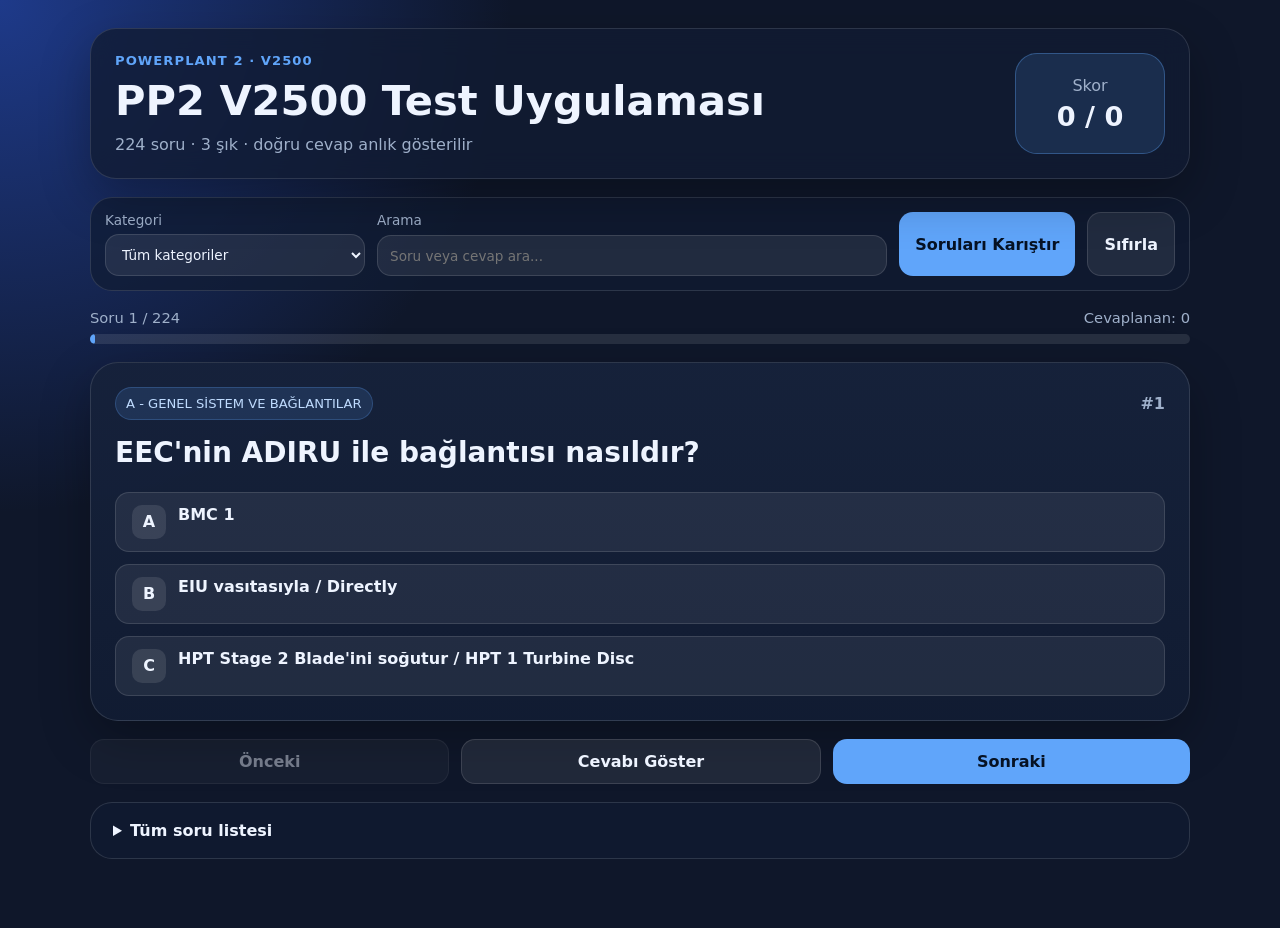
<file: index.html>
<!doctype html>
<html lang="tr">
<head>
  <meta charset="UTF-8" />
  <meta name="viewport" content="width=device-width, initial-scale=1.0" />
  <title>PP2 V2500 Test Uygulaması</title>
  <link rel="stylesheet" href="style.css" />
</head>
<body>
  <main class="app">
    <header class="hero">
      <div>
        <p class="eyebrow">POWERPLANT 2 · V2500</p>
        <h1>PP2 V2500 Test Uygulaması</h1>
        <p class="sub">224 soru · 3 şık · doğru cevap anlık gösterilir</p>
      </div>
      <div class="score-card">
        <span>Skor</span>
        <strong id="scoreText">0 / 0</strong>
      </div>
    </header>

    <section class="toolbar">
      <label>
        Kategori
        <select id="categoryFilter">
          <option value="all">Tüm kategoriler</option>
        </select>
      </label>
      <label>
        Arama
        <input id="searchInput" type="search" placeholder="Soru veya cevap ara..." />
      </label>
      <button id="shuffleBtn" type="button">Soruları Karıştır</button>
      <button id="resetBtn" type="button" class="ghost">Sıfırla</button>
    </section>

    <section class="progress-wrap">
      <div class="progress-meta">
        <span id="progressText">Soru 1 / 224</span>
        <span id="answeredText">Cevaplanan: 0</span>
      </div>
      <div class="progress"><div id="progressBar"></div></div>
    </section>

    <section class="question-card" aria-live="polite">
      <div class="question-top">
        <span id="categoryBadge" class="badge"></span>
        <span id="questionNo" class="question-no"></span>
      </div>
      <h2 id="questionText"></h2>
      <div id="options" class="options"></div>
      <div id="feedback" class="feedback hidden"></div>
    </section>

    <nav class="nav-buttons">
      <button id="prevBtn" type="button" class="ghost">Önceki</button>
      <button id="showAnswerBtn" type="button" class="ghost">Cevabı Göster</button>
      <button id="nextBtn" type="button">Sonraki</button>
    </nav>

    <section class="list-panel">
      <details>
        <summary>Tüm soru listesi</summary>
        <div id="questionList" class="question-list"></div>
      </details>
    </section>
  </main>

  <script src="questions.js"></script>
  <script src="app.js"></script>
</body>
</html>
</file>
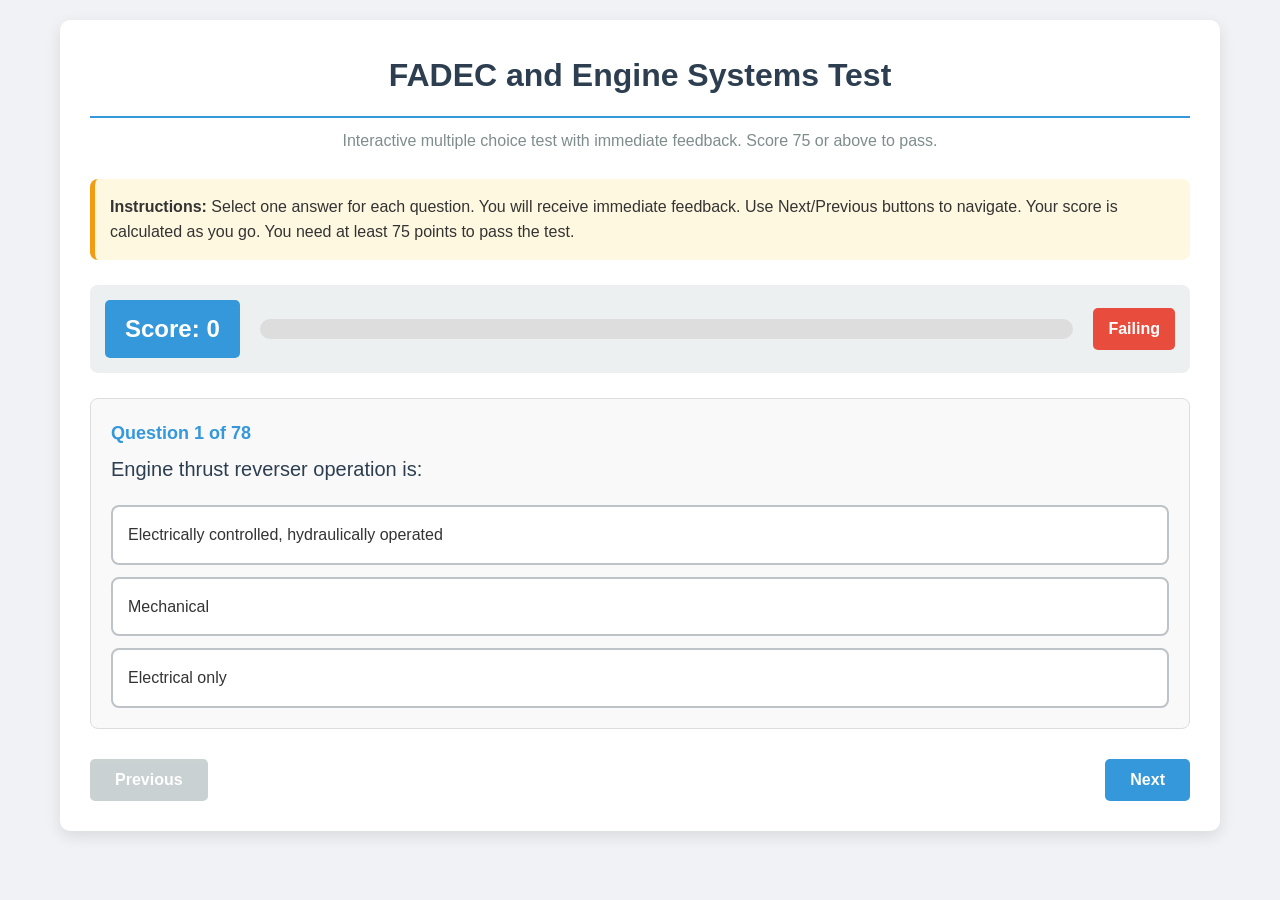
<file: fixed_107_quiz.html>
<!DOCTYPE html>
<html lang="en">

<head>
    <meta charset="UTF-8">
    <meta name="viewport" content="width=device-width, initial-scale=1.0">
    <title>PW4000--TAHTA-SORULARI Test</title>
    <style>
        * {
            box-sizing: border-box;
            margin: 0;
            padding: 0;
            font-family: 'Segoe UI', Tahoma, Geneva, Verdana, sans-serif;
        }

        body {
            background-color: #f0f2f5;
            color: #333;
            line-height: 1.6;
            padding: 20px;
            max-width: 1200px;
            margin: 0 auto;
        }

        .container {
            background-color: white;
            border-radius: 10px;
            box-shadow: 0 5px 15px rgba(0, 0, 0, 0.1);
            padding: 30px;
            margin-bottom: 30px;
        }

        h1 {
            color: #2c3e50;
            text-align: center;
            margin-bottom: 10px;
            border-bottom: 2px solid #3498db;
            padding-bottom: 15px;
        }

        .description {
            text-align: center;
            color: #7f8c8d;
            margin-bottom: 25px;
            font-size: 16px;
        }

        .score-container {
            display: flex;
            justify-content: space-between;
            align-items: center;
            background-color: #ecf0f1;
            padding: 15px;
            border-radius: 8px;
            margin-bottom: 25px;
            flex-wrap: wrap;
        }

        .score-box {
            background-color: #3498db;
            color: white;
            padding: 10px 20px;
            border-radius: 5px;
            font-size: 24px;
            font-weight: bold;
            min-width: 100px;
            text-align: center;
        }

        .progress-bar {
            flex-grow: 1;
            height: 20px;
            background-color: #ddd;
            border-radius: 10px;
            margin: 0 20px;
            overflow: hidden;
        }

        .progress {
            height: 100%;
            background-color: #2ecc71;
            width: 0%;
            transition: width 0.5s ease;
        }

        .status {
            font-weight: bold;
            padding: 8px 15px;
            border-radius: 5px;
            background-color: #f39c12;
            color: white;
        }

        .status.passed {
            background-color: #27ae60;
        }

        .status.failed {
            background-color: #e74c3c;
        }

        .question-container {
            margin-bottom: 30px;
            padding: 20px;
            border: 1px solid #ddd;
            border-radius: 8px;
            background-color: #f9f9f9;
        }

        .question-number {
            color: #3498db;
            font-weight: bold;
            margin-bottom: 5px;
            font-size: 18px;
        }

        .question-text {
            font-size: 20px;
            margin-bottom: 20px;
            color: #2c3e50;
        }

        .options-container {
            display: grid;
            grid-template-columns: 1fr;
            gap: 12px;
        }

        .option {
            padding: 15px;
            border: 2px solid #bdc3c7;
            border-radius: 8px;
            cursor: pointer;
            transition: all 0.2s;
            font-size: 16px;
            background-color: white;
        }

        .option:hover {
            background-color: #f1f8ff;
            border-color: #3498db;
        }

        .option.selected {
            background-color: #d6eaf8;
            border-color: #2980b9;
        }

        .option.correct {
            background-color: #d5f4e6;
            border-color: #27ae60;
        }

        .option.incorrect {
            background-color: #fadbd8;
            border-color: #e74c3c;
        }

        .feedback {
            padding: 15px;
            border-radius: 8px;
            margin-top: 20px;
            display: none;
            font-weight: bold;
        }

        .feedback.correct {
            background-color: #d5f4e6;
            color: #27ae60;
            border-left: 5px solid #27ae60;
        }

        .feedback.incorrect {
            background-color: #fadbd8;
            color: #e74c3c;
            border-left: 5px solid #e74c3c;
        }

        .navigation {
            display: flex;
            justify-content: space-between;
            margin-top: 30px;
        }

        button {
            padding: 12px 25px;
            border: none;
            border-radius: 5px;
            cursor: pointer;
            font-size: 16px;
            font-weight: bold;
            transition: all 0.3s;
        }

        #prev-btn {
            background-color: #95a5a6;
            color: white;
        }

        #prev-btn:hover:not(:disabled) {
            background-color: #7f8c8d;
        }

        #next-btn {
            background-color: #3498db;
            color: white;
        }

        #next-btn:hover:not(:disabled) {
            background-color: #2980b9;
        }

        #submit-btn {
            background-color: #27ae60;
            color: white;
            display: none;
        }

        #submit-btn:hover {
            background-color: #219653;
        }

        button:disabled {
            opacity: 0.5;
            cursor: not-allowed;
        }

        .results-container {
            display: none;
            text-align: center;
            padding: 30px;
            background-color: #f9f9f9;
            border-radius: 10px;
            margin-top: 20px;
        }

        .results-title {
            color: #2c3e50;
            margin-bottom: 20px;
            font-size: 28px;
        }

        .final-score {
            font-size: 48px;
            font-weight: bold;
            color: #3498db;
            margin: 20px 0;
        }

        .result-message {
            font-size: 22px;
            margin: 20px 0;
            padding: 15px;
            border-radius: 8px;
        }

        .passed-message {
            background-color: #d5f4e6;
            color: #27ae60;
        }

        .failed-message {
            background-color: #fadbd8;
            color: #e74c3c;
        }

        #restart-btn {
            background-color: #9b59b6;
            color: white;
            margin-top: 20px;
            padding: 15px 40px;
            font-size: 18px;
        }

        #restart-btn:hover {
            background-color: #8e44ad;
        }

        .instructions {
            background-color: #fff8e1;
            padding: 15px;
            border-radius: 8px;
            margin-bottom: 25px;
            border-left: 5px solid #f39c12;
        }

        @media (max-width: 768px) {
            .options-container {
                grid-template-columns: 1fr;
            }

            .score-container {
                flex-direction: column;
                gap: 15px;
            }

            .progress-bar {
                width: 100%;
                margin: 10px 0;
            }
        }
    </style>
</head>

<body>
    <div class="container">
        <h1>FADEC and Engine Systems Test</h1>
        <p class="description">Interactive multiple choice test with immediate feedback. Score 75 or above to pass.</p>

        <div class="instructions">
            <p><strong>Instructions:</strong> Select one answer for each question. You will receive immediate feedback.
                Use Next/Previous buttons to navigate. Your score is calculated as you go. You need at least 75 points
                to pass the test.</p>
        </div>

        <div class="score-container">
            <div class="score-box">Score: <span id="score">0</span></div>
            <div class="progress-bar">
                <div class="progress" id="progress"></div>
            </div>
            <div class="status" id="status">In Progress</div>
        </div>

        <div id="question-display">
            <!-- Questions will be displayed here -->
        </div>

        <div class="navigation">
            <button id="prev-btn" disabled>Previous</button>
            <button id="next-btn">Next</button>
            <button id="submit-btn" style="display:none;">Submit Test</button>
        </div>

        <div class="results-container" id="results-container">
            <h2 class="results-title">Test Results</h2>
            <div class="final-score" id="final-score">0</div>
            <div class="result-message" id="result-message"></div>
            <p id="result-details"></p>
            <button id="restart-btn">Restart Test</button>
        </div>
    </div>

    <script>
        // Questions data
        const questions = [
            {
                "question": "What is the bypass ratio of the PW4000 engine?",
                "correctAnswer": "5.1:1",
                "wrongAnswers": [
                    "4.5:1",
                    "6.0:1"
                ]
            },
            {
                "question": "Approved fuel for PW4000 is:",
                "correctAnswer": "JET A-1",
                "wrongAnswers": [
                    "JET A",
                    "AVGAS"
                ]
            },
            {
                "question": "HPSOV is:",
                "correctAnswer": "Electrically controlled, hydraulically operated",
                "wrongAnswers": [
                    "Hydraulically controlled",
                    "Pneumatically operated"
                ]
            },
            {
                "question": "Engine thrust reverser operation is:",
                "correctAnswer": "Electrically controlled, hydraulically operated",
                "wrongAnswers": [
                    "Mechanical",
                    "Electrical only"
                ]
            },
            {
                "question": "At which N2 percentage ignition cuts off?",
                "correctAnswer": "48%",
                "wrongAnswers": [
                    "35%",
                    "60%"
                ]
            },
            {
                "question": "Nacelle uses which pressure?",
                "correctAnswer": "Ram air pressure",
                "wrongAnswers": [
                    "Fuel pressure",
                    "Oil pressure"
                ]
            },
            {
                "question": "TCC operates with:",
                "correctAnswer": "Ram air pressure",
                "wrongAnswers": [
                    "Fuel pressure",
                    "Hydraulic pressure"
                ]
            },
            {
                "question": "15th stage bleed air is used for:",
                "correctAnswer": "Anti-ice",
                "wrongAnswers": [
                    "Cooling",
                    "Starting"
                ]
            },
            {
                "question": "Unrated mode reference pressure:",
                "correctAnswer": "P20 or P7",
                "wrongAnswers": [
                    "P49.5",
                    "P3"
                ]
            },
            {
                "question": "How many heat exchangers exist?",
                "correctAnswer": "Two",
                "wrongAnswers": [
                    "One",
                    "Three"
                ]
            },
            {
                "question": "P2/T2 are sensed at:",
                "correctAnswer": "Engine inlet",
                "wrongAnswers": [
                    "Compressor outlet",
                    "Turbine inlet"
                ]
            },
            {
                "question": "REV system controlled by:",
                "correctAnswer": "EIVMU",
                "wrongAnswers": [
                    "FCU",
                    "AGB"
                ]
            },
            {
                "question": "ECU is also called:",
                "correctAnswer": "EEC",
                "wrongAnswers": [
                    "FCU",
                    "MCDU"
                ]
            },
            {
                "question": "Bleed system stages:",
                "correctAnswer": "8th & 15th",
                "wrongAnswers": [
                    "5th & 9th",
                    "10th & 12th"
                ]
            },
            {
                "question": "Fire PB action on HPSOV:",
                "correctAnswer": "OFF",
                "wrongAnswers": [
                    "Open",
                    "No effect"
                ]
            },
            {
                "question": "EGT data is sent to:",
                "correctAnswer": "EEC",
                "wrongAnswers": [
                    "ECAM",
                    "FCU"
                ]
            },
            {
                "question": "PW4000 PN4168 thrust rating:",
                "correctAnswer": "68,000 lbs",
                "wrongAnswers": [
                    "60,000 lbs",
                    "72,000 lbs"
                ]
            },
            {
                "question": "Oil reservoir pressurization prevents:",
                "correctAnswer": "Cavitation",
                "wrongAnswers": [
                    "Overheating",
                    "Leakage"
                ]
            },
            {
                "question": "LP fuel shut-off valve controlled by:",
                "correctAnswer": "Master lever or Fire PB",
                "wrongAnswers": [
                    "EEC only",
                    "Fuel pump"
                ]
            },
            {
                "question": "Loss of P20 causes engine to go to:",
                "correctAnswer": "Rated N1",
                "wrongAnswers": [
                    "Unrated",
                    "Idle"
                ]
            },
            {
                "question": "Fuel flow and fuel used computed by:",
                "correctAnswer": "EEC",
                "wrongAnswers": [
                    "ECAM",
                    "FCU"
                ]
            },
            {
                "question": "Only dry cranking is possible when:",
                "correctAnswer": "No EIVMU",
                "wrongAnswers": [
                    "No ignition",
                    "No FADEC"
                ]
            },
            {
                "question": "Compressor inlet pressure is:",
                "correctAnswer": "P20",
                "wrongAnswers": [
                    "P49.5",
                    "P3"
                ]
            },
            {
                "question": "EPR is calculated as:",
                "correctAnswer": "P49.5/P20",
                "wrongAnswers": [
                    "P3/P20",
                    "P7/P49.5"
                ]
            },
            {
                "question": "TLS is controlled by:",
                "correctAnswer": "FCPC",
                "wrongAnswers": [
                    "EEC",
                    "MCDU"
                ]
            },
            {
                "question": "PW4000 engine type:",
                "correctAnswer": "High bypass, dual rotor",
                "wrongAnswers": [
                    "Low bypass",
                    "Single spool"
                ]
            },
            {
                "question": "Forward engine mount located at:",
                "correctAnswer": "Intermediate case",
                "wrongAnswers": [
                    "Fan case",
                    "Turbine case"
                ]
            },
            {
                "question": "Which unit does NOT control the engine?",
                "correctAnswer": "DMU",
                "wrongAnswers": [
                    "EEC",
                    "FCU"
                ]
            },
            {
                "question": "Oil pressure below 70 PSI shows:",
                "correctAnswer": "Red",
                "wrongAnswers": [
                    "Amber",
                    "Green"
                ]
            },
            {
                "question": "Master chip detector location:",
                "correctAnswer": "Under oil tank",
                "wrongAnswers": [
                    "AGB",
                    "Bearing sump"
                ]
            },
            {
                "question": "Fuel ON solenoid controlled by:",
                "correctAnswer": "Both",
                "wrongAnswers": [
                    "EEC",
                    "EFC"
                ]
            },
            {
                "question": "Main fuel pump driven by:",
                "correctAnswer": "Gearbox",
                "wrongAnswers": [
                    "Electric motor",
                    "Hydraulic system"
                ]
            },
            {
                "question": "ENG anti-ice feedback is sensed by:",
                "correctAnswer": "Downstream pressure",
                "wrongAnswers": [
                    "Upstream pressure",
                    "Temperature"
                ]
            },
            {
                "question": "Autothrust pushbutton function:",
                "correctAnswer": "Disengage A/THR",
                "wrongAnswers": [
                    "Engage A/THR",
                    "Reset A/THR"
                ]
            },
            {
                "question": "Manual inflight autostart uses:",
                "correctAnswer": "Both ignitions",
                "wrongAnswers": [
                    "Single ignition",
                    "No ignition"
                ]
            },
            {
                "question": "Dry motoring is achieved by:",
                "correctAnswer": "CRANK",
                "wrongAnswers": [
                    "START",
                    "AUTO"
                ]
            },
            {
                "question": "Autothrust activation requires:",
                "correctAnswer": "ADIRS + thrust lever",
                "wrongAnswers": [
                    "Only thrust lever",
                    "EEC only"
                ]
            },
            {
                "question": "EGT measurement is processed by:",
                "correctAnswer": "EEC",
                "wrongAnswers": [
                    "ECAM",
                    "MCDU"
                ]
            },
            {
                "question": "Bleed system uses feedback from:",
                "correctAnswer": "Both",
                "wrongAnswers": [
                    "Pressure switches",
                    "Thermocouples"
                ]
            },
            {
                "question": "Oil pressure regulation is via:",
                "correctAnswer": "Metering plug",
                "wrongAnswers": [
                    "Pump",
                    "Valve"
                ]
            },
            {
                "question": "FADEC SYS FAULT indicates:",
                "correctAnswer": "Thermocouple overheat",
                "wrongAnswers": [
                    "Fuel leak",
                    "Oil overpressure"
                ]
            },
            {
                "question": "Gas pressure loss opens:",
                "correctAnswer": "Integrity valve",
                "wrongAnswers": [
                    "PRV",
                    "HPSOV"
                ]
            },
            {
                "question": "Fuel filter clog indication appears on:",
                "correctAnswer": "SD F/USED",
                "wrongAnswers": [
                    "EWD",
                    "MCDU"
                ]
            },
            {
                "question": "EIVMU receives N2 speed from:",
                "correctAnswer": "EEC",
                "wrongAnswers": [
                    "Sensor",
                    "PMA"
                ]
            },
            {
                "question": "ERU location:",
                "correctAnswer": "Engine rear near EEC",
                "wrongAnswers": [
                    "Fan case",
                    "AGB"
                ]
            },
            {
                "question": "PW4000 bleed configuration:",
                "correctAnswer": "8th & 15th",
                "wrongAnswers": [
                    "5th & 9th",
                    "10th & 12th"
                ]
            },
            {
                "question": "Servo fuel supplied via:",
                "correctAnswer": "Main boost stage",
                "wrongAnswers": [
                    "Transfer pump",
                    "EFC"
                ]
            },
            {
                "question": "Fuel is mixed in:",
                "correctAnswer": "Bypass duct",
                "wrongAnswers": [
                    "Core",
                    "Combustor"
                ]
            },
            {
                "question": "Forward engine mount attached to:",
                "correctAnswer": "Intermediate case",
                "wrongAnswers": [
                    "Fan case",
                    "Turbine case"
                ]
            },
            {
                "question": "T/R indication disappears when:",
                "correctAnswer": "Fully stowed & locked",
                "wrongAnswers": [
                    "Unlocked",
                    "Hydraulic off"
                ]
            },
            {
                "question": "TLS function:",
                "correctAnswer": "Inflight T/R deployment",
                "wrongAnswers": [
                    "Reverse unlock",
                    "Ground lock"
                ]
            },
            {
                "question": "Oil reservoir pressurization prevents:",
                "correctAnswer": "Cavitation",
                "wrongAnswers": [
                    "Leakage",
                    "Overheat"
                ]
            },
            {
                "question": "Master lever ON opens:",
                "correctAnswer": "Both",
                "wrongAnswers": [
                    "LPSOV",
                    "HPSOV"
                ]
            },
            {
                "question": "FAV function:",
                "correctAnswer": "Cooling modulation",
                "wrongAnswers": [
                    "Fuel regulation",
                    "Bleed control"
                ]
            },
            {
                "question": "Vibration sensors monitor:",
                "correctAnswer": "N1 bearing & P flange",
                "wrongAnswers": [
                    "N2 only",
                    "Fan only"
                ]
            },
            {
                "question": "ENG anti-ice valve feedback via:",
                "correctAnswer": "Pressure",
                "wrongAnswers": [
                    "Temperature",
                    "Position"
                ]
            },
            {
                "question": "Only dry cranking is possible with:",
                "correctAnswer": "No EIVMU",
                "wrongAnswers": [
                    "No ignition",
                    "No fuel"
                ]
            },
            {
                "question": "FADEC power changeover is:",
                "correctAnswer": "Automatic",
                "wrongAnswers": [
                    "Manual",
                    "Ground only"
                ]
            },
            {
                "question": "N2 PMA speed to EEC via:",
                "correctAnswer": "EIVMU",
                "wrongAnswers": [
                    "Sensor",
                    "MCDU"
                ]
            },
            {
                "question": "Which mode when P20 is lost?",
                "correctAnswer": "Rated N1",
                "wrongAnswers": [
                    "Unrated",
                    "Idle"
                ]
            },
            {
                "question": "Thrust regulation controlled by:",
                "correctAnswer": "EEC",
                "wrongAnswers": [
                    "FCU",
                    "ECAM"
                ]
            },
            {
                "question": "Oil pressure low warning shown on:",
                "correctAnswer": "EWD",
                "wrongAnswers": [
                    "SD",
                    "MCDU"
                ]
            },
            {
                "question": "Bleed feedback at 2.9 uses:",
                "correctAnswer": "Thermocouple",
                "wrongAnswers": [
                    "Pressure switch",
                    "Valve"
                ]
            },
            {
                "question": "Fire detector system type:",
                "correctAnswer": "Dual loop",
                "wrongAnswers": [
                    "Pneumatic",
                    "Electrical"
                ]
            },
            {
                "question": "Preservation purpose:",
                "correctAnswer": "Corrosion protection",
                "wrongAnswers": [
                    "Cooling",
                    "Lubrication"
                ]
            },
            {
                "question": "No.3 bearing cooling air from:",
                "correctAnswer": "12th stage",
                "wrongAnswers": [
                    "8th stage",
                    "15th stage"
                ]
            },
            {
                "question": "EEC provides EGT limit protection:",
                "correctAnswer": "Only during ground cooling",
                "wrongAnswers": [
                    "Always",
                    "Never"
                ]
            },
            {
                "question": "Engine oil breather system vents:",
                "correctAnswer": "Oil vapor",
                "wrongAnswers": [
                    "Fuel",
                    "Air only"
                ]
            },
            {
                "question": "Fuel used and FF calculated by:",
                "correctAnswer": "EEC",
                "wrongAnswers": [
                    "ECAM",
                    "FCU"
                ]
            },
            {
                "question": "Oil filter clogged indication at:",
                "correctAnswer": "70 PSI",
                "wrongAnswers": [
                    "50 PSI",
                    "90 PSI"
                ]
            },
            {
                "question": "Which component does not use fuel muscle?",
                "correctAnswer": "TVBC",
                "wrongAnswers": [
                    "FMV",
                    "EFC"
                ]
            },
            {
                "question": "ENG START selector to NORM:",
                "correctAnswer": "Immediate de-energize",
                "wrongAnswers": [
                    "Delayed de-energize",
                    "No effect"
                ]
            },
            {
                "question": "When no EIVMU available:",
                "correctAnswer": "Dry start only",
                "wrongAnswers": [
                    "Wet start",
                    "Auto start"
                ]
            },
            {
                "question": "NCC air source:",
                "correctAnswer": "Fan air",
                "wrongAnswers": [
                    "Core air",
                    "Bleed air"
                ]
            },
            {
                "question": "EEC receives digital inputs from:",
                "correctAnswer": "EIVMU",
                "wrongAnswers": [
                    "ECAM",
                    "ADIRS"
                ]
            },
            {
                "question": "Vibration green pulse indicates:",
                "correctAnswer": "Out of limit",
                "wrongAnswers": [
                    "Normal",
                    "Sensor failure"
                ]
            },
            {
                "question": "Autostart abnormal recovery:",
                "correctAnswer": "Dry control restart",
                "wrongAnswers": [
                    "Abort",
                    "Manual only"
                ]
            },
            {
                "question": "Fuel drain mast connected to:",
                "correctAnswer": "2.5 actuator",
                "wrongAnswers": [
                    "TCC",
                    "Pump"
                ]
            }
        ];

        // Shuffle function for array
        function shuffleArray(array) {
            for (let i = array.length - 1; i > 0; i--) {
                const j = Math.floor(Math.random() * (i + 1));
                [array[i], array[j]] = [array[j], array[i]];
            }
            return array;
        }

        // Initialize test
        let currentQuestionIndex = 0;
        let score = 0;
        let userAnswers = new Array(questions.length).fill(null);
        let shuffledQuestions = shuffleArray([...questions]);

        // Shuffle options for each question
        shuffledQuestions.forEach(q => {
            q.options = shuffleArray([q.correctAnswer, ...q.wrongAnswers]);
        });

        // DOM Elements
        const questionDisplay = document.getElementById('question-display');
        const scoreElement = document.getElementById('score');
        const progressElement = document.getElementById('progress');
        const statusElement = document.getElementById('status');
        const prevBtn = document.getElementById('prev-btn');
        const nextBtn = document.getElementById('next-btn');
        const submitBtn = document.getElementById('submit-btn');
        const resultsContainer = document.getElementById('results-container');
        const finalScoreElement = document.getElementById('final-score');
        const resultMessageElement = document.getElementById('result-message');
        const resultDetailsElement = document.getElementById('result-details');
        const restartBtn = document.getElementById('restart-btn');

        // Display current question
        function displayQuestion() {
            const question = shuffledQuestions[currentQuestionIndex];
            const questionNumber = currentQuestionIndex + 1;
            const totalQuestions = shuffledQuestions.length;

            // Update progress bar
            const progressPercent = (currentQuestionIndex / (totalQuestions - 1)) * 100;
            progressElement.style.width = `${progressPercent}%`;

            // Update navigation buttons
            prevBtn.disabled = currentQuestionIndex === 0;

            if (currentQuestionIndex === totalQuestions - 1) {
                nextBtn.style.display = 'none';
                submitBtn.style.display = 'block';
            } else {
                nextBtn.style.display = 'block';
                submitBtn.style.display = 'none';
            }

            // Create question HTML
            let optionsHTML = '';
            question.options.forEach((option, index) => {
                let optionClass = 'option';
                let isSelected = userAnswers[currentQuestionIndex] === option;

                if (isSelected) {
                    optionClass += ' selected';

                    // If answer has been submitted, show correct/incorrect
                    if (userAnswers[currentQuestionIndex] !== null) {
                        if (option === question.correctAnswer) {
                            optionClass += ' correct';
                        } else {
                            optionClass += ' incorrect';
                        }
                    }
                }

                optionsHTML += `
                    <div class="${optionClass}" data-index="${index}">
                        ${option}
                    </div>
                `;
            });

            // Create feedback HTML if answer has been submitted
            let feedbackHTML = '';
            if (userAnswers[currentQuestionIndex] !== null) {
                const isCorrect = userAnswers[currentQuestionIndex] === question.correctAnswer;
                feedbackHTML = `
                    <div class="feedback ${isCorrect ? 'correct' : 'incorrect'}">
                        ${isCorrect ? '✓ Correct!' : '✗ Incorrect!'} The correct answer is: ${question.correctAnswer}
                    </div>
                `;
            }

            questionDisplay.innerHTML = `
                <div class="question-container">
                    <div class="question-number">Question ${questionNumber} of ${totalQuestions}</div>
                    <div class="question-text">${question.question}</div>
                    <div class="options-container">
                        ${optionsHTML}
                    </div>
                    ${feedbackHTML}
                </div>
            `;

            // Add event listeners to options
            document.querySelectorAll('.option').forEach(option => {
                option.addEventListener('click', () => {
                    if (userAnswers[currentQuestionIndex] === null) {
                        const selectedOption = option.textContent.trim();
                        userAnswers[currentQuestionIndex] = selectedOption;

                        // Check if answer is correct
                        if (selectedOption === question.correctAnswer) {
                            score++;
                            scoreElement.textContent = score;

                            // Update status based on score
                            updateStatus();
                        }

                        // Redisplay question to show feedback
                        displayQuestion();
                    }
                });
            });

            // Update score display
            scoreElement.textContent = score;
        }

        // Update pass/fail status display
        function updateStatus() {
            const totalQuestions = shuffledQuestions.length;
            const percentage = Math.round((score / totalQuestions) * 100);

            if (percentage >= 75) {
                statusElement.textContent = "Passing";
                statusElement.className = "status passed";
            } else {
                statusElement.textContent = "Failing";
                statusElement.className = "status failed";
            }
        }

        // Show results
        function showResults() {
            const totalQuestions = shuffledQuestions.length;
            const percentage = Math.round((score / totalQuestions) * 100);
            const passed = percentage >= 75;

            finalScoreElement.textContent = `${score}/${totalQuestions} (${percentage}%)`;

            if (passed) {
                resultMessageElement.textContent = "Congratulations! You passed the test!";
                resultMessageElement.className = "result-message passed-message";
            } else {
                resultMessageElement.textContent = "Sorry, you did not pass. Try again!";
                resultMessageElement.className = "result-message failed-message";
            }

            resultDetailsElement.textContent = `You answered ${score} out of ${totalQuestions} questions correctly. You need at least 75% (${Math.ceil(totalQuestions * 0.75)} correct answers) to pass.`;

            // Hide question display and show results
            questionDisplay.style.display = 'none';
            document.querySelector('.navigation').style.display = 'none';
            resultsContainer.style.display = 'block';
        }

        // Event listeners for navigation
        prevBtn.addEventListener('click', () => {
            if (currentQuestionIndex > 0) {
                currentQuestionIndex--;
                displayQuestion();
            }
        });

        nextBtn.addEventListener('click', () => {
            if (currentQuestionIndex < shuffledQuestions.length - 1) {
                currentQuestionIndex++;
                displayQuestion();
            }
        });

        submitBtn.addEventListener('click', showResults);

        restartBtn.addEventListener('click', () => {
            // Reset test
            currentQuestionIndex = 0;
            score = 0;
            userAnswers = new Array(questions.length).fill(null);
            shuffledQuestions = shuffleArray([...questions]);

            // Shuffle options for each question
            shuffledQuestions.forEach(q => {
                q.options = shuffleArray([q.correctAnswer, ...q.wrongAnswers]);
            });

            // Reset UI
            questionDisplay.style.display = 'block';
            document.querySelector('.navigation').style.display = 'flex';
            resultsContainer.style.display = 'none';
            statusElement.textContent = "In Progress";
            statusElement.className = "status";

            displayQuestion();
        });

        // Initialize test display
        displayQuestion();
        updateStatus();
    </script>
</body>

</html>
</file>
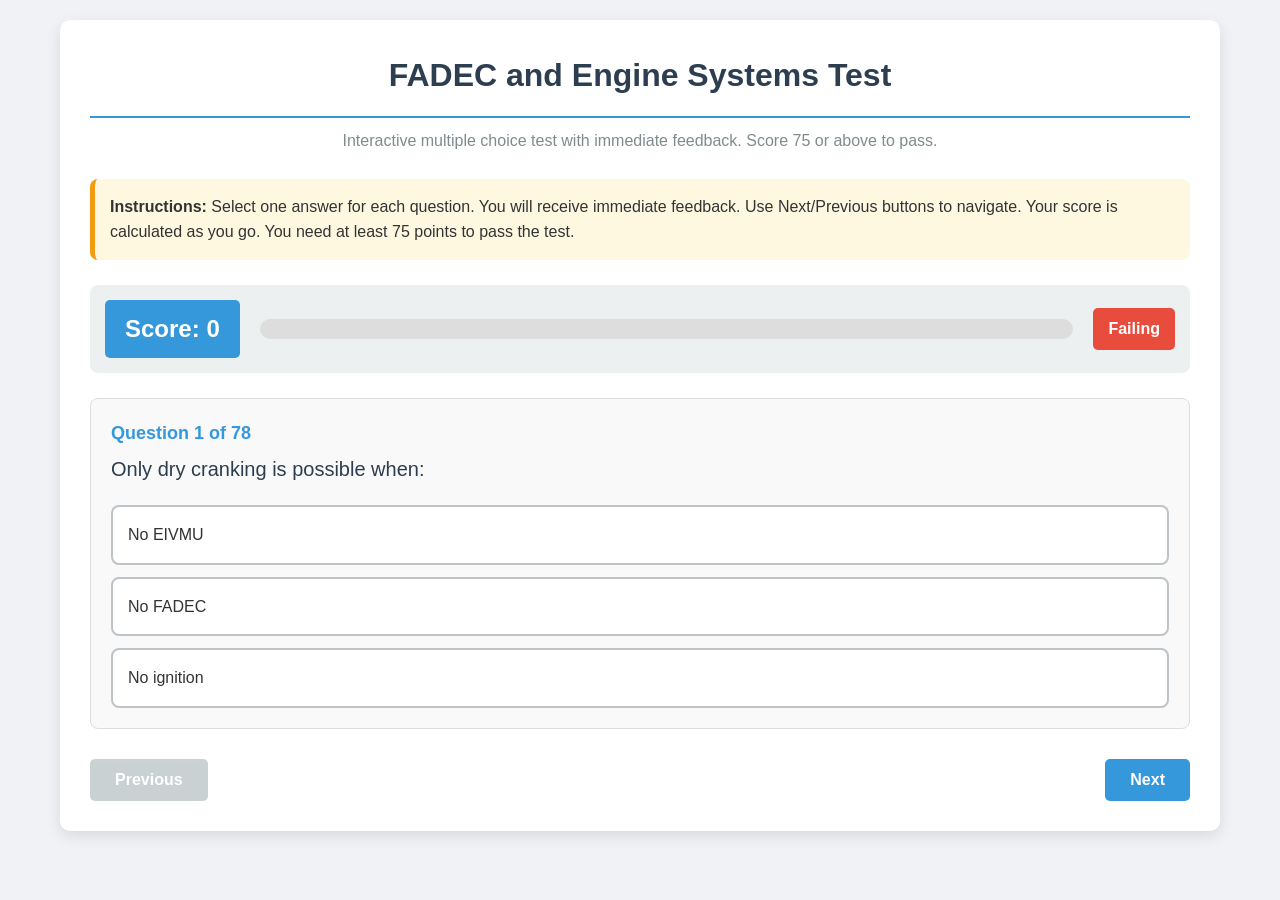
<file: PW4000- 78 QUIZ.html>
<!DOCTYPE html>
<html lang="en">

<head>
    <meta charset="UTF-8">
    <meta name="viewport" content="width=device-width, initial-scale=1.0">
    <title>PW4000--78EA TAHTA-SORULARI Test</title>
    <style>
        * {
            box-sizing: border-box;
            margin: 0;
            padding: 0;
            font-family: 'Segoe UI', Tahoma, Geneva, Verdana, sans-serif;
        }

        body {
            background-color: #f0f2f5;
            color: #333;
            line-height: 1.6;
            padding: 20px;
            max-width: 1200px;
            margin: 0 auto;
        }

        .container {
            background-color: white;
            border-radius: 10px;
            box-shadow: 0 5px 15px rgba(0, 0, 0, 0.1);
            padding: 30px;
            margin-bottom: 30px;
        }

        h1 {
            color: #2c3e50;
            text-align: center;
            margin-bottom: 10px;
            border-bottom: 2px solid #3498db;
            padding-bottom: 15px;
        }

        .description {
            text-align: center;
            color: #7f8c8d;
            margin-bottom: 25px;
            font-size: 16px;
        }

        .score-container {
            display: flex;
            justify-content: space-between;
            align-items: center;
            background-color: #ecf0f1;
            padding: 15px;
            border-radius: 8px;
            margin-bottom: 25px;
            flex-wrap: wrap;
        }

        .score-box {
            background-color: #3498db;
            color: white;
            padding: 10px 20px;
            border-radius: 5px;
            font-size: 24px;
            font-weight: bold;
            min-width: 100px;
            text-align: center;
        }

        .progress-bar {
            flex-grow: 1;
            height: 20px;
            background-color: #ddd;
            border-radius: 10px;
            margin: 0 20px;
            overflow: hidden;
        }

        .progress {
            height: 100%;
            background-color: #2ecc71;
            width: 0%;
            transition: width 0.5s ease;
        }

        .status {
            font-weight: bold;
            padding: 8px 15px;
            border-radius: 5px;
            background-color: #f39c12;
            color: white;
        }

        .status.passed {
            background-color: #27ae60;
        }

        .status.failed {
            background-color: #e74c3c;
        }

        .question-container {
            margin-bottom: 30px;
            padding: 20px;
            border: 1px solid #ddd;
            border-radius: 8px;
            background-color: #f9f9f9;
        }

        .question-number {
            color: #3498db;
            font-weight: bold;
            margin-bottom: 5px;
            font-size: 18px;
        }

        .question-text {
            font-size: 20px;
            margin-bottom: 20px;
            color: #2c3e50;
        }

        .options-container {
            display: grid;
            grid-template-columns: 1fr;
            gap: 12px;
        }

        .option {
            padding: 15px;
            border: 2px solid #bdc3c7;
            border-radius: 8px;
            cursor: pointer;
            transition: all 0.2s;
            font-size: 16px;
            background-color: white;
        }

        .option:hover {
            background-color: #f1f8ff;
            border-color: #3498db;
        }

        .option.selected {
            background-color: #d6eaf8;
            border-color: #2980b9;
        }

        .option.correct {
            background-color: #d5f4e6;
            border-color: #27ae60;
        }

        .option.incorrect {
            background-color: #fadbd8;
            border-color: #e74c3c;
        }

        .feedback {
            padding: 15px;
            border-radius: 8px;
            margin-top: 20px;
            display: none;
            font-weight: bold;
        }

        .feedback.correct {
            background-color: #d5f4e6;
            color: #27ae60;
            border-left: 5px solid #27ae60;
        }

        .feedback.incorrect {
            background-color: #fadbd8;
            color: #e74c3c;
            border-left: 5px solid #e74c3c;
        }

        .navigation {
            display: flex;
            justify-content: space-between;
            margin-top: 30px;
        }

        button {
            padding: 12px 25px;
            border: none;
            border-radius: 5px;
            cursor: pointer;
            font-size: 16px;
            font-weight: bold;
            transition: all 0.3s;
        }

        #prev-btn {
            background-color: #95a5a6;
            color: white;
        }

        #prev-btn:hover:not(:disabled) {
            background-color: #7f8c8d;
        }

        #next-btn {
            background-color: #3498db;
            color: white;
        }

        #next-btn:hover:not(:disabled) {
            background-color: #2980b9;
        }

        #submit-btn {
            background-color: #27ae60;
            color: white;
            display: none;
        }

        #submit-btn:hover {
            background-color: #219653;
        }

        button:disabled {
            opacity: 0.5;
            cursor: not-allowed;
        }

        .results-container {
            display: none;
            text-align: center;
            padding: 30px;
            background-color: #f9f9f9;
            border-radius: 10px;
            margin-top: 20px;
        }

        .results-title {
            color: #2c3e50;
            margin-bottom: 20px;
            font-size: 28px;
        }

        .final-score {
            font-size: 48px;
            font-weight: bold;
            color: #3498db;
            margin: 20px 0;
        }

        .result-message {
            font-size: 22px;
            margin: 20px 0;
            padding: 15px;
            border-radius: 8px;
        }

        .passed-message {
            background-color: #d5f4e6;
            color: #27ae60;
        }

        .failed-message {
            background-color: #fadbd8;
            color: #e74c3c;
        }

        #restart-btn {
            background-color: #9b59b6;
            color: white;
            margin-top: 20px;
            padding: 15px 40px;
            font-size: 18px;
        }

        #restart-btn:hover {
            background-color: #8e44ad;
        }

        .instructions {
            background-color: #fff8e1;
            padding: 15px;
            border-radius: 8px;
            margin-bottom: 25px;
            border-left: 5px solid #f39c12;
        }

        @media (max-width: 768px) {
            .options-container {
                grid-template-columns: 1fr;
            }

            .score-container {
                flex-direction: column;
                gap: 15px;
            }

            .progress-bar {
                width: 100%;
                margin: 10px 0;
            }
        }
    </style>
</head>

<body>
    <div class="container">
        <h1>FADEC and Engine Systems Test</h1>
        <p class="description">Interactive multiple choice test with immediate feedback. Score 75 or above to pass.</p>

        <div class="instructions">
            <p><strong>Instructions:</strong> Select one answer for each question. You will receive immediate feedback.
                Use Next/Previous buttons to navigate. Your score is calculated as you go. You need at least 75 points
                to pass the test.</p>
        </div>

        <div class="score-container">
            <div class="score-box">Score: <span id="score">0</span></div>
            <div class="progress-bar">
                <div class="progress" id="progress"></div>
            </div>
            <div class="status" id="status">In Progress</div>
        </div>

        <div id="question-display">
            <!-- Questions will be displayed here -->
        </div>

        <div class="navigation">
            <button id="prev-btn" disabled>Previous</button>
            <button id="next-btn">Next</button>
            <button id="submit-btn" style="display:none;">Submit Test</button>
        </div>

        <div class="results-container" id="results-container">
            <h2 class="results-title">Test Results</h2>
            <div class="final-score" id="final-score">0</div>
            <div class="result-message" id="result-message"></div>
            <p id="result-details"></p>
            <button id="restart-btn">Restart Test</button>
        </div>
    </div>

    <script>
        // Questions data
        const questions = [
            {
                "question": "What is the bypass ratio of the PW4000 engine?",
                "correctAnswer": "5.1:1",
                "wrongAnswers": [
                    "4.5:1",
                    "6.0:1"
                ]
            },
            {
                "question": "Approved fuel for PW4000 is:",
                "correctAnswer": "JET A-1",
                "wrongAnswers": [
                    "JET A",
                    "AVGAS"
                ]
            },
            {
                "question": "HPSOV is:",
                "correctAnswer": "Electrically controlled, hydraulically operated",
                "wrongAnswers": [
                    "Hydraulically controlled",
                    "Pneumatically operated"
                ]
            },
            {
                "question": "Engine thrust reverser operation is:",
                "correctAnswer": "Electrically controlled, hydraulically operated",
                "wrongAnswers": [
                    "Mechanical",
                    "Electrical only"
                ]
            },
            {
                "question": "At which N2 percentage ignition cuts off?",
                "correctAnswer": "48%",
                "wrongAnswers": [
                    "35%",
                    "60%"
                ]
            },
            {
                "question": "Nacelle uses which pressure?",
                "correctAnswer": "Ram air pressure",
                "wrongAnswers": [
                    "Fuel pressure",
                    "Oil pressure"
                ]
            },
            {
                "question": "TCC operates with:",
                "correctAnswer": "Ram air pressure",
                "wrongAnswers": [
                    "Fuel pressure",
                    "Hydraulic pressure"
                ]
            },
            {
                "question": "15th stage bleed air is used for:",
                "correctAnswer": "Anti-ice",
                "wrongAnswers": [
                    "Cooling",
                    "Starting"
                ]
            },
            {
                "question": "Unrated mode reference pressure:",
                "correctAnswer": "P20 or P7",
                "wrongAnswers": [
                    "P49.5",
                    "P3"
                ]
            },
            {
                "question": "How many heat exchangers exist?",
                "correctAnswer": "Two",
                "wrongAnswers": [
                    "One",
                    "Three"
                ]
            },
            {
                "question": "P2/T2 are sensed at:",
                "correctAnswer": "Engine inlet",
                "wrongAnswers": [
                    "Compressor outlet",
                    "Turbine inlet"
                ]
            },
            {
                "question": "REV system controlled by:",
                "correctAnswer": "EIVMU",
                "wrongAnswers": [
                    "FCU",
                    "AGB"
                ]
            },
            {
                "question": "ECU is also called:",
                "correctAnswer": "EEC",
                "wrongAnswers": [
                    "FCU",
                    "MCDU"
                ]
            },
            {
                "question": "Bleed system stages:",
                "correctAnswer": "8th & 15th",
                "wrongAnswers": [
                    "5th & 9th",
                    "10th & 12th"
                ]
            },
            {
                "question": "Fire PB action on HPSOV:",
                "correctAnswer": "OFF",
                "wrongAnswers": [
                    "Open",
                    "No effect"
                ]
            },
            {
                "question": "EGT data is sent to:",
                "correctAnswer": "EEC",
                "wrongAnswers": [
                    "ECAM",
                    "FCU"
                ]
            },
            {
                "question": "PW4000 PN4168 thrust rating:",
                "correctAnswer": "68,000 lbs",
                "wrongAnswers": [
                    "60,000 lbs",
                    "72,000 lbs"
                ]
            },
            {
                "question": "Oil reservoir pressurization prevents:",
                "correctAnswer": "Cavitation",
                "wrongAnswers": [
                    "Overheating",
                    "Leakage"
                ]
            },
            {
                "question": "LP fuel shut-off valve controlled by:",
                "correctAnswer": "Master lever or Fire PB",
                "wrongAnswers": [
                    "EEC only",
                    "Fuel pump"
                ]
            },
            {
                "question": "Loss of P20 causes engine to go to:",
                "correctAnswer": "Rated N1",
                "wrongAnswers": [
                    "Unrated",
                    "Idle"
                ]
            },
            {
                "question": "Fuel flow and fuel used computed by:",
                "correctAnswer": "EEC",
                "wrongAnswers": [
                    "ECAM",
                    "FCU"
                ]
            },
            {
                "question": "Only dry cranking is possible when:",
                "correctAnswer": "No EIVMU",
                "wrongAnswers": [
                    "No ignition",
                    "No FADEC"
                ]
            },
            {
                "question": "Compressor inlet pressure is:",
                "correctAnswer": "P20",
                "wrongAnswers": [
                    "P49.5",
                    "P3"
                ]
            },
            {
                "question": "EPR is calculated as:",
                "correctAnswer": "P49.5/P20",
                "wrongAnswers": [
                    "P3/P20",
                    "P7/P49.5"
                ]
            },
            {
                "question": "TLS is controlled by:",
                "correctAnswer": "FCPC",
                "wrongAnswers": [
                    "EEC",
                    "MCDU"
                ]
            },
            {
                "question": "PW4000 engine type:",
                "correctAnswer": "High bypass, dual rotor",
                "wrongAnswers": [
                    "Low bypass",
                    "Single spool"
                ]
            },
            {
                "question": "Forward engine mount located at:",
                "correctAnswer": "Intermediate case",
                "wrongAnswers": [
                    "Fan case",
                    "Turbine case"
                ]
            },
            {
                "question": "Which unit does NOT control the engine?",
                "correctAnswer": "DMU",
                "wrongAnswers": [
                    "EEC",
                    "FCU"
                ]
            },
            {
                "question": "Oil pressure below 70 PSI shows:",
                "correctAnswer": "Red",
                "wrongAnswers": [
                    "Amber",
                    "Green"
                ]
            },
            {
                "question": "Master chip detector location:",
                "correctAnswer": "Under oil tank",
                "wrongAnswers": [
                    "AGB",
                    "Bearing sump"
                ]
            },
            {
                "question": "Fuel ON solenoid controlled by:",
                "correctAnswer": "Both",
                "wrongAnswers": [
                    "EEC",
                    "EFC"
                ]
            },
            {
                "question": "Main fuel pump driven by:",
                "correctAnswer": "Gearbox",
                "wrongAnswers": [
                    "Electric motor",
                    "Hydraulic system"
                ]
            },
            {
                "question": "ENG anti-ice feedback is sensed by:",
                "correctAnswer": "Downstream pressure",
                "wrongAnswers": [
                    "Upstream pressure",
                    "Temperature"
                ]
            },
            {
                "question": "Autothrust pushbutton function:",
                "correctAnswer": "Disengage A/THR",
                "wrongAnswers": [
                    "Engage A/THR",
                    "Reset A/THR"
                ]
            },
            {
                "question": "Manual inflight autostart uses:",
                "correctAnswer": "Both ignitions",
                "wrongAnswers": [
                    "Single ignition",
                    "No ignition"
                ]
            },
            {
                "question": "Dry motoring is achieved by:",
                "correctAnswer": "CRANK",
                "wrongAnswers": [
                    "START",
                    "AUTO"
                ]
            },
            {
                "question": "Autothrust activation requires:",
                "correctAnswer": "ADIRS + thrust lever",
                "wrongAnswers": [
                    "Only thrust lever",
                    "EEC only"
                ]
            },
            {
                "question": "EGT measurement is processed by:",
                "correctAnswer": "EEC",
                "wrongAnswers": [
                    "ECAM",
                    "MCDU"
                ]
            },
            {
                "question": "Bleed system uses feedback from:",
                "correctAnswer": "Both",
                "wrongAnswers": [
                    "Pressure switches",
                    "Thermocouples"
                ]
            },
            {
                "question": "Oil pressure regulation is via:",
                "correctAnswer": "Metering plug",
                "wrongAnswers": [
                    "Pump",
                    "Valve"
                ]
            },
            {
                "question": "FADEC SYS FAULT indicates:",
                "correctAnswer": "Thermocouple overheat",
                "wrongAnswers": [
                    "Fuel leak",
                    "Oil overpressure"
                ]
            },
            {
                "question": "Gas pressure loss opens:",
                "correctAnswer": "Integrity valve",
                "wrongAnswers": [
                    "PRV",
                    "HPSOV"
                ]
            },
            {
                "question": "Fuel filter clog indication appears on:",
                "correctAnswer": "SD F/USED",
                "wrongAnswers": [
                    "EWD",
                    "MCDU"
                ]
            },
            {
                "question": "EIVMU receives N2 speed from:",
                "correctAnswer": "EEC",
                "wrongAnswers": [
                    "Sensor",
                    "PMA"
                ]
            },
            {
                "question": "ERU location:",
                "correctAnswer": "Engine rear near EEC",
                "wrongAnswers": [
                    "Fan case",
                    "AGB"
                ]
            },
            {
                "question": "PW4000 bleed configuration:",
                "correctAnswer": "8th & 15th",
                "wrongAnswers": [
                    "5th & 9th",
                    "10th & 12th"
                ]
            },
            {
                "question": "Servo fuel supplied via:",
                "correctAnswer": "Main boost stage",
                "wrongAnswers": [
                    "Transfer pump",
                    "EFC"
                ]
            },
            {
                "question": "Fuel is mixed in:",
                "correctAnswer": "Bypass duct",
                "wrongAnswers": [
                    "Core",
                    "Combustor"
                ]
            },
            {
                "question": "Forward engine mount attached to:",
                "correctAnswer": "Intermediate case",
                "wrongAnswers": [
                    "Fan case",
                    "Turbine case"
                ]
            },
            {
                "question": "T/R indication disappears when:",
                "correctAnswer": "Fully stowed & locked",
                "wrongAnswers": [
                    "Unlocked",
                    "Hydraulic off"
                ]
            },
            {
                "question": "TLS function:",
                "correctAnswer": "Inflight T/R deployment",
                "wrongAnswers": [
                    "Reverse unlock",
                    "Ground lock"
                ]
            },
            {
                "question": "Oil reservoir pressurization prevents:",
                "correctAnswer": "Cavitation",
                "wrongAnswers": [
                    "Leakage",
                    "Overheat"
                ]
            },
            {
                "question": "Master lever ON opens:",
                "correctAnswer": "Both",
                "wrongAnswers": [
                    "LPSOV",
                    "HPSOV"
                ]
            },
            {
                "question": "FAV function:",
                "correctAnswer": "Cooling modulation",
                "wrongAnswers": [
                    "Fuel regulation",
                    "Bleed control"
                ]
            },
            {
                "question": "Vibration sensors monitor:",
                "correctAnswer": "N1 bearing & P flange",
                "wrongAnswers": [
                    "N2 only",
                    "Fan only"
                ]
            },
            {
                "question": "ENG anti-ice valve feedback via:",
                "correctAnswer": "Pressure",
                "wrongAnswers": [
                    "Temperature",
                    "Position"
                ]
            },
            {
                "question": "Only dry cranking is possible with:",
                "correctAnswer": "No EIVMU",
                "wrongAnswers": [
                    "No ignition",
                    "No fuel"
                ]
            },
            {
                "question": "FADEC power changeover is:",
                "correctAnswer": "Automatic",
                "wrongAnswers": [
                    "Manual",
                    "Ground only"
                ]
            },
            {
                "question": "N2 PMA speed to EEC via:",
                "correctAnswer": "EIVMU",
                "wrongAnswers": [
                    "Sensor",
                    "MCDU"
                ]
            },
            {
                "question": "Which mode when P20 is lost?",
                "correctAnswer": "Rated N1",
                "wrongAnswers": [
                    "Unrated",
                    "Idle"
                ]
            },
            {
                "question": "Thrust regulation controlled by:",
                "correctAnswer": "EEC",
                "wrongAnswers": [
                    "FCU",
                    "ECAM"
                ]
            },
            {
                "question": "Oil pressure low warning shown on:",
                "correctAnswer": "EWD",
                "wrongAnswers": [
                    "SD",
                    "MCDU"
                ]
            },
            {
                "question": "Bleed feedback at 2.9 uses:",
                "correctAnswer": "Thermocouple",
                "wrongAnswers": [
                    "Pressure switch",
                    "Valve"
                ]
            },
            {
                "question": "Fire detector system type:",
                "correctAnswer": "Dual loop",
                "wrongAnswers": [
                    "Pneumatic",
                    "Electrical"
                ]
            },
            {
                "question": "Preservation purpose:",
                "correctAnswer": "Corrosion protection",
                "wrongAnswers": [
                    "Cooling",
                    "Lubrication"
                ]
            },
            {
                "question": "No.3 bearing cooling air from:",
                "correctAnswer": "12th stage",
                "wrongAnswers": [
                    "8th stage",
                    "15th stage"
                ]
            },
            {
                "question": "EEC provides EGT limit protection:",
                "correctAnswer": "Only during ground cooling",
                "wrongAnswers": [
                    "Always",
                    "Never"
                ]
            },
            {
                "question": "Engine oil breather system vents:",
                "correctAnswer": "Oil vapor",
                "wrongAnswers": [
                    "Fuel",
                    "Air only"
                ]
            },
            {
                "question": "Fuel used and FF calculated by:",
                "correctAnswer": "EEC",
                "wrongAnswers": [
                    "ECAM",
                    "FCU"
                ]
            },
            {
                "question": "Oil filter clogged indication at:",
                "correctAnswer": "70 PSI",
                "wrongAnswers": [
                    "50 PSI",
                    "90 PSI"
                ]
            },
            {
                "question": "Which component does not use fuel muscle?",
                "correctAnswer": "TVBC",
                "wrongAnswers": [
                    "FMV",
                    "EFC"
                ]
            },
            {
                "question": "ENG START selector to NORM:",
                "correctAnswer": "Immediate de-energize",
                "wrongAnswers": [
                    "Delayed de-energize",
                    "No effect"
                ]
            },
            {
                "question": "When no EIVMU available:",
                "correctAnswer": "Dry start only",
                "wrongAnswers": [
                    "Wet start",
                    "Auto start"
                ]
            },
            {
                "question": "NCC air source:",
                "correctAnswer": "Fan air",
                "wrongAnswers": [
                    "Core air",
                    "Bleed air"
                ]
            },
            {
                "question": "EEC receives digital inputs from:",
                "correctAnswer": "EIVMU",
                "wrongAnswers": [
                    "ECAM",
                    "ADIRS"
                ]
            },
            {
                "question": "Vibration green pulse indicates:",
                "correctAnswer": "Out of limit",
                "wrongAnswers": [
                    "Normal",
                    "Sensor failure"
                ]
            },
            {
                "question": "Autostart abnormal recovery:",
                "correctAnswer": "Dry control restart",
                "wrongAnswers": [
                    "Abort",
                    "Manual only"
                ]
            },
            {
                "question": "Fuel drain mast connected to:",
                "correctAnswer": "2.5 actuator",
                "wrongAnswers": [
                    "TCC",
                    "Pump"
                ]
            }
        ];

        // Shuffle function for array
        function shuffleArray(array) {
            for (let i = array.length - 1; i > 0; i--) {
                const j = Math.floor(Math.random() * (i + 1));
                [array[i], array[j]] = [array[j], array[i]];
            }
            return array;
        }

        // Initialize test
        let currentQuestionIndex = 0;
        let score = 0;
        let userAnswers = new Array(questions.length).fill(null);
        let shuffledQuestions = shuffleArray([...questions]);

        // Shuffle options for each question
        shuffledQuestions.forEach(q => {
            q.options = shuffleArray([q.correctAnswer, ...q.wrongAnswers]);
        });

        // DOM Elements
        const questionDisplay = document.getElementById('question-display');
        const scoreElement = document.getElementById('score');
        const progressElement = document.getElementById('progress');
        const statusElement = document.getElementById('status');
        const prevBtn = document.getElementById('prev-btn');
        const nextBtn = document.getElementById('next-btn');
        const submitBtn = document.getElementById('submit-btn');
        const resultsContainer = document.getElementById('results-container');
        const finalScoreElement = document.getElementById('final-score');
        const resultMessageElement = document.getElementById('result-message');
        const resultDetailsElement = document.getElementById('result-details');
        const restartBtn = document.getElementById('restart-btn');

        // Display current question
        function displayQuestion() {
            const question = shuffledQuestions[currentQuestionIndex];
            const questionNumber = currentQuestionIndex + 1;
            const totalQuestions = shuffledQuestions.length;

            // Update progress bar
            const progressPercent = (currentQuestionIndex / (totalQuestions - 1)) * 100;
            progressElement.style.width = `${progressPercent}%`;

            // Update navigation buttons
            prevBtn.disabled = currentQuestionIndex === 0;

            if (currentQuestionIndex === totalQuestions - 1) {
                nextBtn.style.display = 'none';
                submitBtn.style.display = 'block';
            } else {
                nextBtn.style.display = 'block';
                submitBtn.style.display = 'none';
            }

            // Create question HTML
            let optionsHTML = '';
            question.options.forEach((option, index) => {
                let optionClass = 'option';
                let isSelected = userAnswers[currentQuestionIndex] === option;

                if (isSelected) {
                    optionClass += ' selected';

                    // If answer has been submitted, show correct/incorrect
                    if (userAnswers[currentQuestionIndex] !== null) {
                        if (option === question.correctAnswer) {
                            optionClass += ' correct';
                        } else {
                            optionClass += ' incorrect';
                        }
                    }
                }

                optionsHTML += `
                    <div class="${optionClass}" data-index="${index}">
                        ${option}
                    </div>
                `;
            });

            // Create feedback HTML if answer has been submitted
            let feedbackHTML = '';
            if (userAnswers[currentQuestionIndex] !== null) {
                const isCorrect = userAnswers[currentQuestionIndex] === question.correctAnswer;
                feedbackHTML = `
                    <div class="feedback ${isCorrect ? 'correct' : 'incorrect'}">
                        ${isCorrect ? '✓ Correct!' : '✗ Incorrect!'} The correct answer is: ${question.correctAnswer}
                    </div>
                `;
            }

            questionDisplay.innerHTML = `
                <div class="question-container">
                    <div class="question-number">Question ${questionNumber} of ${totalQuestions}</div>
                    <div class="question-text">${question.question}</div>
                    <div class="options-container">
                        ${optionsHTML}
                    </div>
                    ${feedbackHTML}
                </div>
            `;

            // Add event listeners to options
            document.querySelectorAll('.option').forEach(option => {
                option.addEventListener('click', () => {
                    if (userAnswers[currentQuestionIndex] === null) {
                        const selectedOption = option.textContent.trim();
                        userAnswers[currentQuestionIndex] = selectedOption;

                        // Check if answer is correct
                        if (selectedOption === question.correctAnswer) {
                            score++;
                            scoreElement.textContent = score;

                            // Update status based on score
                            updateStatus();
                        }

                        // Redisplay question to show feedback
                        displayQuestion();
                    }
                });
            });

            // Update score display
            scoreElement.textContent = score;
        }

        // Update pass/fail status display
        function updateStatus() {
            const totalQuestions = shuffledQuestions.length;
            const percentage = Math.round((score / totalQuestions) * 100);

            if (percentage >= 75) {
                statusElement.textContent = "Passing";
                statusElement.className = "status passed";
            } else {
                statusElement.textContent = "Failing";
                statusElement.className = "status failed";
            }
        }

        // Show results
        function showResults() {
            const totalQuestions = shuffledQuestions.length;
            const percentage = Math.round((score / totalQuestions) * 100);
            const passed = percentage >= 75;

            finalScoreElement.textContent = `${score}/${totalQuestions} (${percentage}%)`;

            if (passed) {
                resultMessageElement.textContent = "Congratulations! You passed the test!";
                resultMessageElement.className = "result-message passed-message";
            } else {
                resultMessageElement.textContent = "Sorry, you did not pass. Try again!";
                resultMessageElement.className = "result-message failed-message";
            }

            resultDetailsElement.textContent = `You answered ${score} out of ${totalQuestions} questions correctly. You need at least 75% (${Math.ceil(totalQuestions * 0.75)} correct answers) to pass.`;

            // Hide question display and show results
            questionDisplay.style.display = 'none';
            document.querySelector('.navigation').style.display = 'none';
            resultsContainer.style.display = 'block';
        }

        // Event listeners for navigation
        prevBtn.addEventListener('click', () => {
            if (currentQuestionIndex > 0) {
                currentQuestionIndex--;
                displayQuestion();
            }
        });

        nextBtn.addEventListener('click', () => {
            if (currentQuestionIndex < shuffledQuestions.length - 1) {
                currentQuestionIndex++;
                displayQuestion();
            }
        });

        submitBtn.addEventListener('click', showResults);

        restartBtn.addEventListener('click', () => {
            // Reset test
            currentQuestionIndex = 0;
            score = 0;
            userAnswers = new Array(questions.length).fill(null);
            shuffledQuestions = shuffleArray([...questions]);

            // Shuffle options for each question
            shuffledQuestions.forEach(q => {
                q.options = shuffleArray([q.correctAnswer, ...q.wrongAnswers]);
            });

            // Reset UI
            questionDisplay.style.display = 'block';
            document.querySelector('.navigation').style.display = 'flex';
            resultsContainer.style.display = 'none';
            statusElement.textContent = "In Progress";
            statusElement.className = "status";

            displayQuestion();
        });

        // Initialize test display
        displayQuestion();
        updateStatus();
    </script>
</body>

</html>
</file>
<file: style.css>
:root {
  --bg: #0f172a;
  --panel: #111c33;
  --panel-2: #16223b;
  --text: #eef4ff;
  --muted: #9fb0ca;
  --line: rgba(255,255,255,.12);
  --accent: #60a5fa;
  --good: #22c55e;
  --bad: #ef4444;
  --warn: #f59e0b;
  --shadow: 0 18px 50px rgba(0,0,0,.28);
}

* { box-sizing: border-box; }
body {
  margin: 0;
  font-family: system-ui, -apple-system, BlinkMacSystemFont, "Segoe UI", sans-serif;
  background: radial-gradient(circle at top left, #1e3a8a 0, transparent 32rem), var(--bg);
  color: var(--text);
  min-height: 100vh;
}
button, input, select { font: inherit; }
button {
  border: 0;
  border-radius: 14px;
  padding: 12px 16px;
  background: var(--accent);
  color: #061224;
  font-weight: 800;
  cursor: pointer;
  transition: transform .15s ease, opacity .15s ease, background .15s ease;
}
button:hover { transform: translateY(-1px); }
button:disabled { opacity: .45; cursor: not-allowed; transform: none; }
button.ghost { background: rgba(255,255,255,.08); color: var(--text); border: 1px solid var(--line); }

.app { width: min(1100px, 94vw); margin: 28px auto; }
.hero {
  display: flex;
  justify-content: space-between;
  gap: 18px;
  align-items: stretch;
  background: rgba(17, 28, 51, .78);
  border: 1px solid var(--line);
  border-radius: 26px;
  padding: 24px;
  box-shadow: var(--shadow);
  backdrop-filter: blur(14px);
}
.eyebrow { margin: 0 0 8px; color: var(--accent); font-weight: 900; letter-spacing: .08em; font-size: .82rem; }
h1 { margin: 0; font-size: clamp(1.6rem, 4vw, 2.6rem); }
.sub { margin: 10px 0 0; color: var(--muted); }
.score-card {
  min-width: 150px;
  border-radius: 22px;
  background: rgba(96, 165, 250, .14);
  border: 1px solid rgba(96, 165, 250, .35);
  padding: 18px;
  display: grid;
  align-content: center;
  text-align: center;
}
.score-card span { color: var(--muted); }
.score-card strong { font-size: 1.7rem; margin-top: 6px; }

.toolbar {
  margin-top: 18px;
  display: grid;
  grid-template-columns: minmax(180px, 260px) 1fr auto auto;
  gap: 12px;
  background: rgba(17, 28, 51, .70);
  border: 1px solid var(--line);
  border-radius: 22px;
  padding: 14px;
}
label { color: var(--muted); font-size: .85rem; display: grid; gap: 6px; }
select, input {
  width: 100%;
  border: 1px solid var(--line);
  background: rgba(255,255,255,.08);
  color: var(--text);
  border-radius: 14px;
  padding: 11px 12px;
  outline: none;
}
select option { color: #0f172a; }

.progress-wrap { margin: 18px 0; }
.progress-meta { display: flex; justify-content: space-between; color: var(--muted); font-size: .92rem; margin-bottom: 8px; }
.progress { height: 10px; border-radius: 999px; background: rgba(255,255,255,.1); overflow: hidden; }
.progress > div { height: 100%; width: 0%; border-radius: inherit; background: var(--accent); transition: width .25s ease; }

.question-card {
  background: linear-gradient(180deg, rgba(22,34,59,.98), rgba(17,28,51,.98));
  border: 1px solid var(--line);
  border-radius: 28px;
  padding: 24px;
  box-shadow: var(--shadow);
}
.question-top { display: flex; justify-content: space-between; gap: 12px; align-items: center; margin-bottom: 14px; }
.badge { display: inline-flex; padding: 8px 10px; border-radius: 999px; background: rgba(96,165,250,.14); color: #bfdbfe; border: 1px solid rgba(96,165,250,.24); font-size: .82rem; }
.question-no { color: var(--muted); font-weight: 800; }
h2 { margin: 0 0 20px; line-height: 1.35; font-size: clamp(1.25rem, 3vw, 1.75rem); }
.options { display: grid; gap: 12px; }
.option {
  width: 100%;
  text-align: left;
  display: flex;
  gap: 12px;
  align-items: flex-start;
  background: rgba(255,255,255,.07);
  color: var(--text);
  border: 1px solid var(--line);
  min-height: 58px;
}
.option .letter {
  flex: 0 0 34px;
  height: 34px;
  border-radius: 10px;
  display: grid;
  place-items: center;
  background: rgba(255,255,255,.1);
  font-weight: 900;
}
.option.correct { border-color: rgba(34,197,94,.75); background: rgba(34,197,94,.16); }
.option.wrong { border-color: rgba(239,68,68,.75); background: rgba(239,68,68,.16); }
.feedback {
  margin-top: 16px;
  border-radius: 18px;
  padding: 14px;
  border: 1px solid var(--line);
  background: rgba(255,255,255,.07);
  color: var(--text);
  line-height: 1.45;
}
.feedback strong { color: #bbf7d0; }
.feedback .note { color: #fde68a; margin-top: 8px; display: block; }
.hidden { display: none; }

.nav-buttons { display: flex; justify-content: space-between; gap: 12px; margin: 18px 0; }
.nav-buttons button { flex: 1; }

.list-panel {
  background: rgba(17, 28, 51, .70);
  border: 1px solid var(--line);
  border-radius: 22px;
  padding: 10px 14px;
}
summary { cursor: pointer; font-weight: 800; padding: 8px; }
.question-list { display: grid; grid-template-columns: repeat(auto-fill, minmax(54px, 1fr)); gap: 8px; padding: 10px 0 6px; }
.jump {
  padding: 9px 8px;
  border-radius: 12px;
  background: rgba(255,255,255,.07);
  color: var(--text);
  border: 1px solid var(--line);
}
.jump.active { background: rgba(96,165,250,.28); border-color: rgba(96,165,250,.6); }
.jump.done { outline: 2px solid rgba(34,197,94,.45); }

@media (max-width: 760px) {
  .app { width: min(100% - 20px, 1100px); margin: 10px auto 18px; }
  .hero { flex-direction: column; padding: 18px; border-radius: 22px; }
  .toolbar { grid-template-columns: 1fr; }
  .question-card { padding: 18px; border-radius: 22px; }
  .question-top { flex-direction: column; align-items: flex-start; }
  .nav-buttons { flex-direction: column; }
  .option { padding: 12px; }
}
</file>
